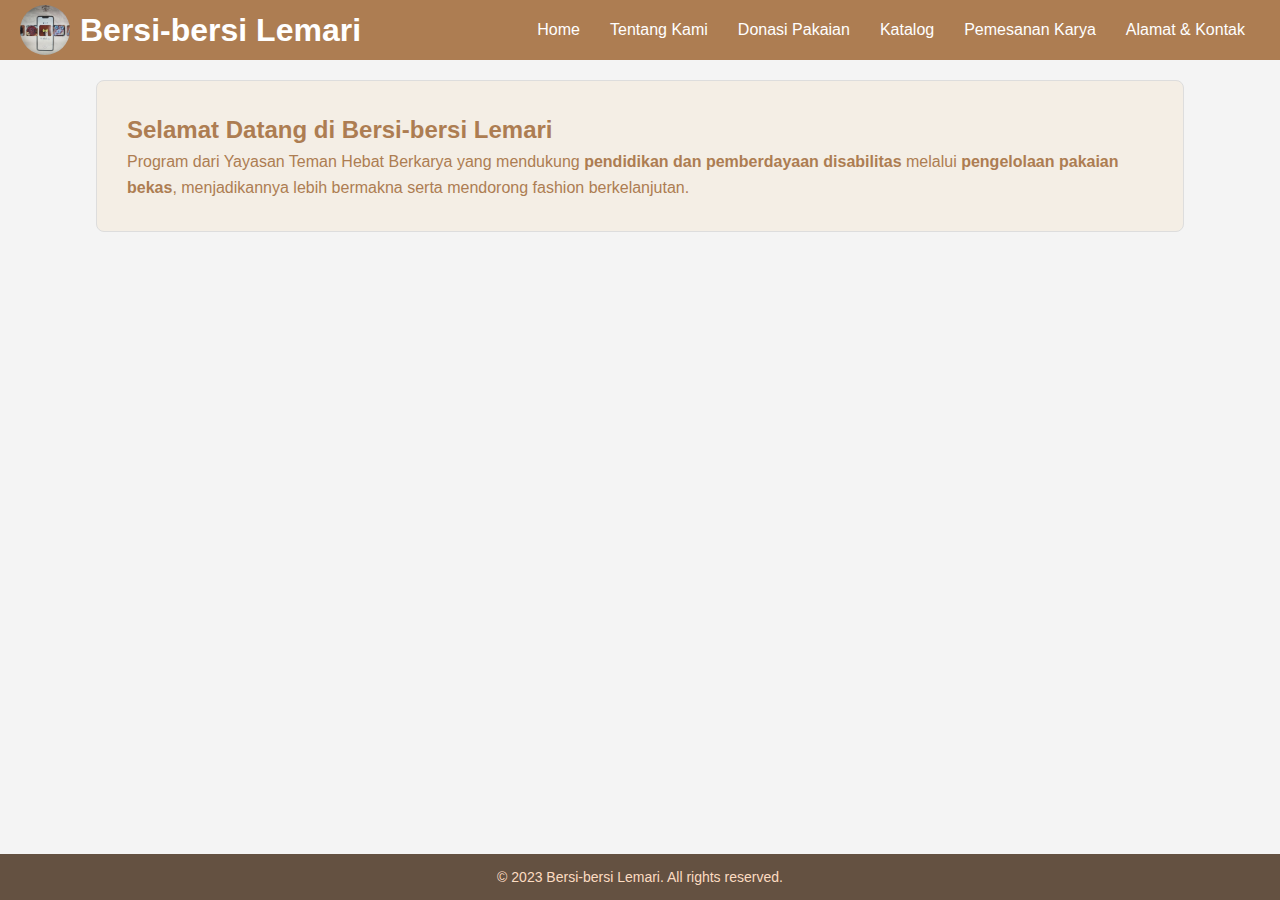
<file: index.html>
<!DOCTYPE html>
<html lang="id">
<head>
  <meta charset="UTF-8">
  <meta name="viewport" content="width=device-width, initial-scale=1.0">
  <title>Bersi-bersi Lemari</title>
  <link rel="icon" type="image/x-icon" href="asset/image/icon.jpeg">
  <link rel="stylesheet" href="asset/style/style.css">
</head>
<body>
  <!-- NAVBAR -->
  <nav class="nav">
    <div class="header">
      <img src="asset/image/katalog.jpg" alt="Logo">
      <h1>Bersi-bersi Lemari</h1>
    </div>
  <div class="hamburger" id="hamburger">
  <span></span>
  <span></span>
  <span></span>
</div>
    <div class="menu">
      <ul class="hidden" id="menu">
        <li><a href="index.html">Home</a></li>
        <li><a href="tentang.html">Tentang Kami</a></li>
        <li><a href="donasi.html">Donasi Pakaian</a></li>
        <li><a href="katalog.html">Katalog</a></li>
        <li><a href="pesanan.html" class="active">Pemesanan Karya</a></li>
        <li><a href="kontak.html">Alamat & Kontak</a></li>
      </ul>
    </div>
  </nav>

  <!-- HOME -->
  <main>
    <section id="home" class="home active">
    <h2>Selamat Datang di Bersi-bersi Lemari</h2>
    <p>
      Program dari Yayasan Teman Hebat Berkarya yang mendukung
      <strong>pendidikan dan pemberdayaan disabilitas</strong>
      melalui <strong>pengelolaan pakaian bekas</strong>, menjadikannya lebih bermakna serta mendorong fashion berkelanjutan.
    </p>
  </section>
  </main>

  <!-- FOOTER -->
  <footer class="footer">
    <div class="container">
      <p>&copy; 2023 Bersi-bersi Lemari. All rights reserved.</p>
    </div>
  </footer>
  <script src="asset/js/app.js"></script>
</body>
</html>
</file>
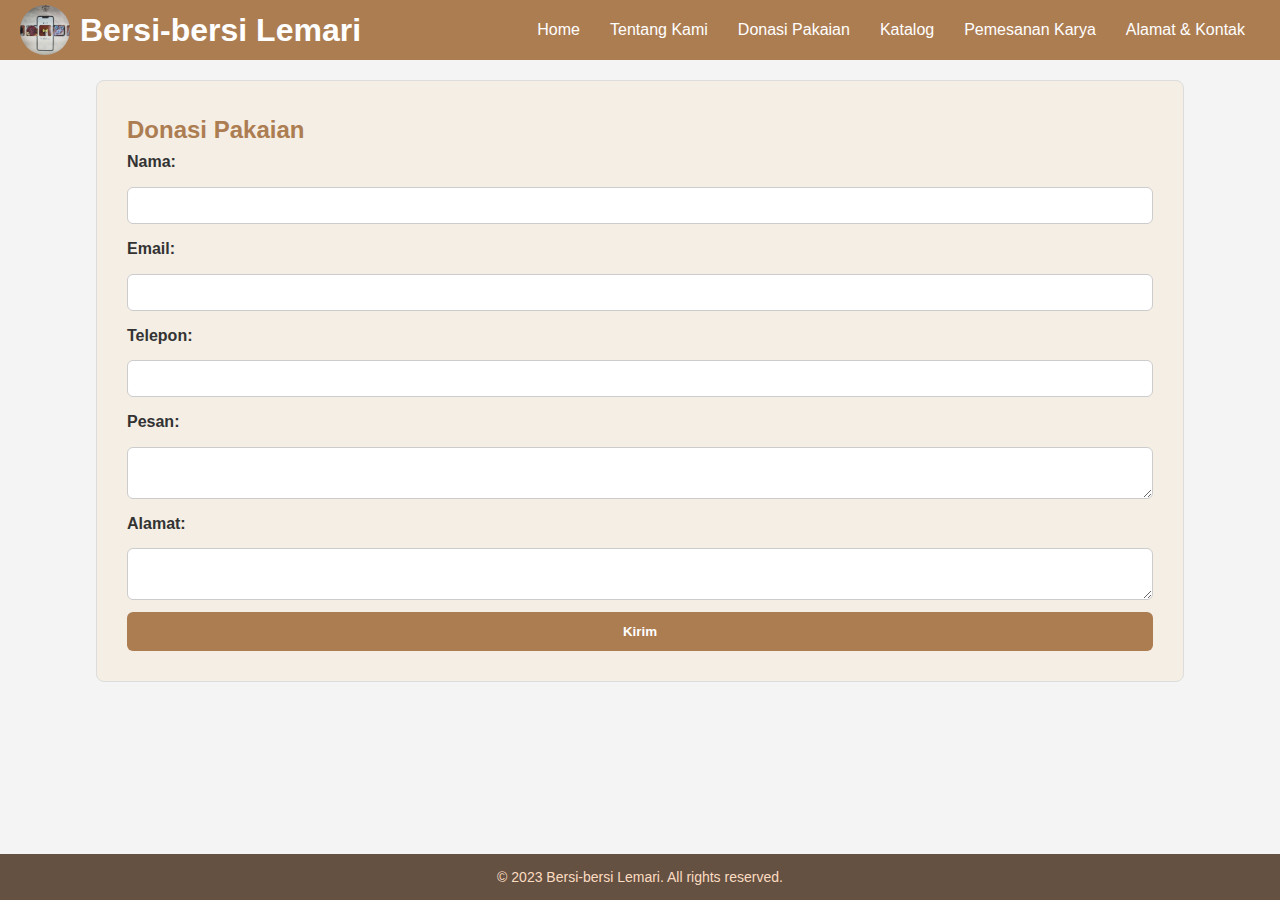
<file: donasi.html>
<!DOCTYPE html>
<html lang="id">
<head>
  <meta charset="UTF-8">
  <meta name="viewport" content="width=device-width, initial-scale=1.0">
  <title>Donasi Pakaian - Bersi-bersi Lemari</title>
    <link rel="icon" type="image/x-icon" href="asset/image/icon.jpeg">
  <link rel="stylesheet" href="asset/style/style.css">
</head>
<body>
    <nav class="nav">
    <div class="header">
      <img src="asset/image/katalog.jpg" alt="Logo">
      <h1>Bersi-bersi Lemari</h1>
    </div>
    <div class="hamburger" id="hamburger">
  <span></span>
  <span></span>
  <span></span>
</div>
   <div class="menu">
      <ul class="hidden" id="menu">
        <li><a href="index.html">Home</a></li>
        <li><a href="tentang.html">Tentang Kami</a></li>
        <li><a href="donasi.html">Donasi Pakaian</a></li>
        <li><a href="katalog.html">Katalog</a></li>
        <li><a href="pesanan.html" class="active">Pemesanan Karya</a></li>
        <li><a href="kontak.html">Alamat & Kontak</a></li>
      </ul>
    </div>
  </nav>
  <main>
    <section id="donasi" class="content">
      <h2>Donasi Pakaian</h2>
      <form>
        <label for="nama">Nama:</label>
        <input type="text" id="nama" required>

      <label for="email">Email:</label>
      <input type="email" id="email" required>

      <label for="telepon">Telepon:</label>
      <input type="text" id="telepon" required>

      <label for="pesan">Pesan:</label>
      <textarea id="pesan" required></textarea>

      <label for="alamat">Alamat:</label>
      <textarea id="alamat" required></textarea>

      <button id="wa-button" type="button">Kirim</button>
    </form>
  </section>
    <footer class="footer">
        <div class="container">
        <p>&copy; 2023 Bersi-bersi Lemari. All rights reserved.</p>
        </div>
  <script src="asset/js/app.js"></script>
  <script src="asset/js/donasi.js"></script>
</body>
</html>
</file>
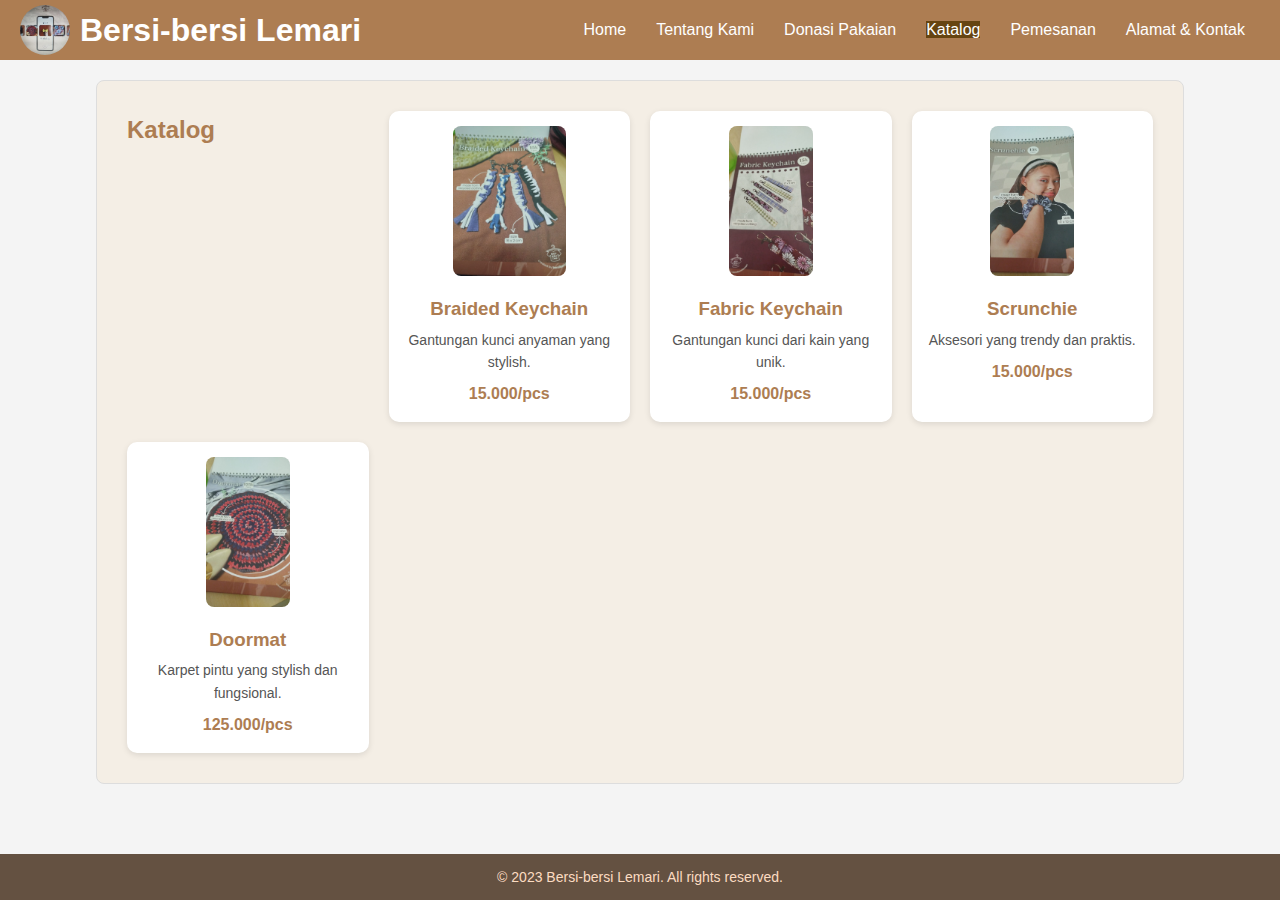
<file: katalog.html>
<!DOCTYPE html>
<html lang="id">
<head>
  <meta charset="UTF-8">
  <meta name="viewport" content="width=device-width, initial-scale=1.0">
  <title>Katalog - Bersi-bersi Lemari</title>
    <link rel="icon" type="image/x-icon" href="asset/image/icon.jpeg">
  <link rel="stylesheet" href="asset/style/style.css">
</head>
<body>
    <nav class="nav">
    <div class="header">
      <img src="asset/image/katalog.jpg" alt="Logo">
      <h1>Bersi-bersi Lemari</h1>
    </div>
    <div class="hamburger" id="hamburger">
  <span></span>
  <span></span>
  <span></span>
</div>
    <div class="menu">
      <ul>
        <li><a href="index.html">Home</a></li>
        <li><a href="tentang.html">Tentang Kami</a></li>
        <li><a href="donasi.html">Donasi Pakaian</a></li>
        <li><a href="katalog.html" class="active">Katalog</a></li>
        <li><a href="pesanan.html">Pemesanan</a></li>
        <li><a href="kontak.html">Alamat & Kontak</a></li>
      </ul>
    </div>
  </nav>
  <main>
    <section id="katalog" class="katalog">
      <h2>Katalog</h2>
      <div class="box">
        <img src="asset/image/braided-keychain.jpg" alt="Contoh 1">
        <h3>Braided Keychain</h3>
      <p>Gantungan kunci anyaman yang stylish.</p>
      <strong>15.000/pcs</strong>
    </div>
    <div class="box">
      <img src="asset/image/fabric-keychain.jpg" alt="Contoh 2">
      <h3>Fabric Keychain</h3>
      <p>Gantungan kunci dari kain yang unik.</p>
      <strong>15.000/pcs</strong>
    </div>
    <div class="box">
      <img src="asset/image/scrunchie.jpg" alt="Contoh 3">
      <h3>Scrunchie</h3>
      <p>Aksesori yang trendy dan praktis.</p>
      <strong>15.000/pcs</strong>
    </div>
    <div class="box">
      <img src="asset/image/doormat.jpg" alt="Contoh 4">
      <h3>Doormat</h3>
      <p>Karpet pintu yang stylish dan fungsional.</p>
      <strong>125.000/pcs</strong>
    </div>
  </section>
    <footer class="footer">
    <div class="container">
      <p>&copy; 2023 Bersi-bersi Lemari. All rights reserved.</p>
    </div>
  </footer>
  <script>
const hamburger = document.getElementById('hamburger');
const menu = document.getElementById('menu');

hamburger.addEventListener('click', () => {
  hamburger.classList.toggle('active');
  menu.classList.toggle('active');
});
</script>
</body>
</html>
</file>
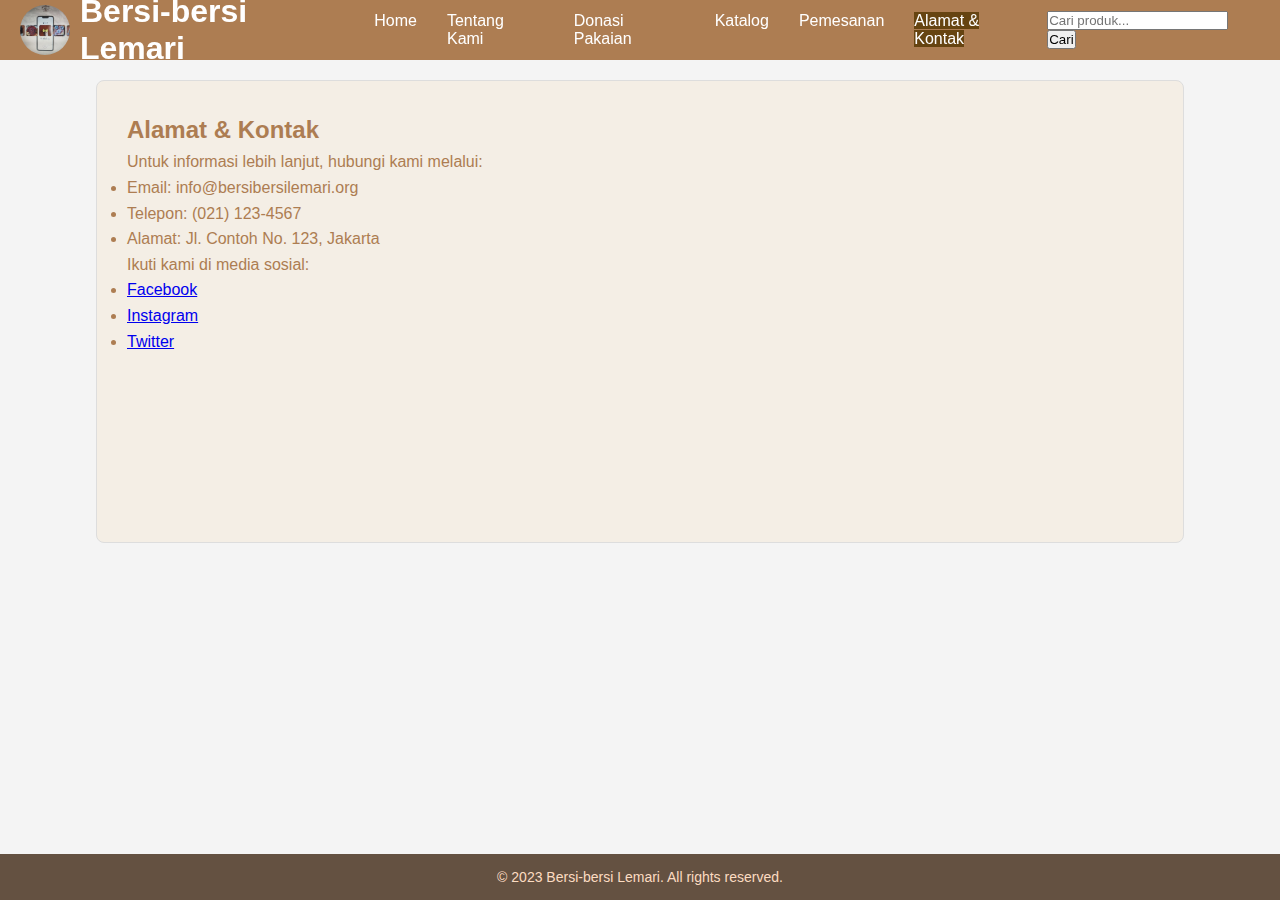
<file: kontak.html>
<!DOCTYPE html>
<html lang="id">
<head>
  <meta charset="UTF-8">
  <meta name="viewport" content="width=device-width, initial-scale=1.0">
  <title>Kontak - Bersi-bersi Lemari</title>
  <link rel="icon" type="image/x-icon" href="asset/image/icon.jpeg">
  <link rel="stylesheet" href="asset/style/style.css">
</head>
<body>
    <nav class="nav">
    <div class="header">
      <img src="asset/image/katalog.jpg" alt="Logo">
      <h1>Bersi-bersi Lemari</h1>
    </div>
      <div class="hamburger" id="hamburger">
    &#9776; <!-- icon hamburger -->
  </div>
    <div class="menu">
      <ul>
        <li><a href="index.html">Home</a></li>
        <li><a href="tentang.html">Tentang Kami</a></li>
        <li><a href="donasi.html">Donasi Pakaian</a></li>
        <li><a href="katalog.html">Katalog</a></li>
        <li><a href="pesanan.html">Pemesanan</a></li>
        <li><a href="kontak.html" class="active">Alamat & Kontak</a></li>
      </ul>
    </div>
    <div class="search">
      <input type="text" id="navSearch" placeholder="Cari produk...">
      <button id="navSearchBtn">Cari</button>
    </div>
  </nav>
  <main>
    <section id="kontak" class="content">
      <h2>Alamat & Kontak</h2>
      <p>Untuk informasi lebih lanjut, hubungi kami melalui:</p>
      <ul>
        <li>Email: info@bersibersilemari.org</li>
      <li>Telepon: (021) 123-4567</li>
      <li>Alamat: Jl. Contoh No. 123, Jakarta</li>
    </ul>
    <p>Ikuti kami di media sosial:</p>
    <ul>
      <li><a href="https://www.facebook.com/bersibersilemari">Facebook</a></li>
      <li><a href="https://www.instagram.com/bersibersilemari">Instagram</a></li>
      <li><a href="https://www.twitter.com/bersibersilemari">Twitter</a></li>
    </ul>
    <div class="map">
      <iframe src="" frameborder="0"></iframe>
    </div>
  </section>
    <footer class="footer">
    <div class="container">
      <p>&copy; 2023 Bersi-bersi Lemari. All rights reserved.</p>
    </div>
</body>
</html>
</file>
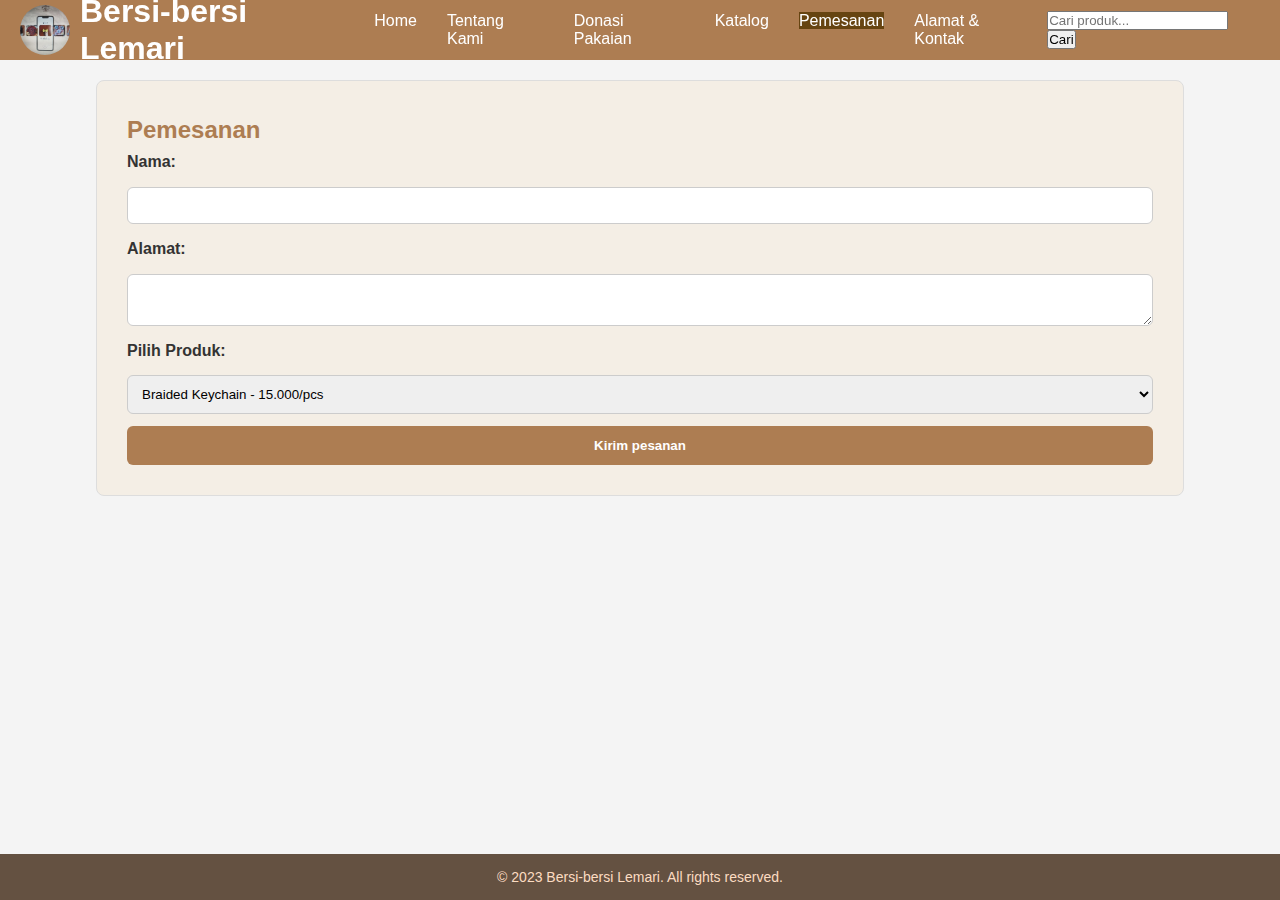
<file: pesanan.html>
<!DOCTYPE html>
<html lang="id">
<head>
  <meta charset="UTF-8">
  <meta name="viewport" content="width=device-width, initial-scale=1.0">
  <title>Pemesanan - Bersi-bersi Lemari</title>
    <link rel="icon" type="image/x-icon" href="asset/image/icon.jpeg">
  <link rel="stylesheet" href="asset/style/style.css">
</head>
<body>
    <nav class="nav">
    <div class="header">
      <img src="asset/image/katalog.jpg" alt="Logo">
      <h1>Bersi-bersi Lemari</h1>
    </div>
      <div class="hamburger" id="hamburger">
    &#9776; <!-- icon hamburger -->
  </div>
    <div class="menu">
      <ul>
        <li><a href="index.html">Home</a></li>
        <li><a href="tentang.html">Tentang Kami</a></li>
        <li><a href="donasi.html">Donasi Pakaian</a></li>
        <li><a href="katalog.html">Katalog</a></li>
        <li><a href="pesanan.html" class="active">Pemesanan</a></li>
        <li><a href="kontak.html">Alamat & Kontak</a></li>
      </ul>
    </div>
    <div class="search">
      <input type="text" id="navSearch" placeholder="Cari produk...">
      <button id="navSearchBtn">Cari</button>
    </div>
  </nav>
  <main>
    <section id="pesanan" class="content">
      <h2>Pemesanan</h2>
      <form id="form-pesanan">
        <label for="nama">Nama:</label>
        <input type="text" id="nama" required>

      <label for="alamat">Alamat:</label>
      <textarea id="alamat" required></textarea>

      <label for="produk">Pilih Produk:</label>
      <select name="produk" required>
        <option value="braided-keychain">Braided Keychain - 15.000/pcs</option>
        <option value="fabric-keychain">Fabric Keychain - 15.000/pcs</option>
        <option value="scrunchie">Scrunchie - 15.000/pcs</option>
        <option value="doormat">Doormat - 125.000/pcs</option>
      </select>

      <button type="button" id="wa-button"> Kirim pesanan</button>
    </form>
  </section>
    <footer class="footer">
    <div class="container">
      <p>&copy; 2023 Bersi-bersi Lemari. All rights reserved.</p>
    </div>
  </footer>
  <script src="asset/js/pesanan.js"></script>
  <script>
const hamburger = document.getElementById('hamburger');
const menu = document.getElementById('menu').querySelector('ul');

hamburger.addEventListener('click', () => {
  menu.classList.toggle('show');
});
</script>
</body>
</html>
</file>
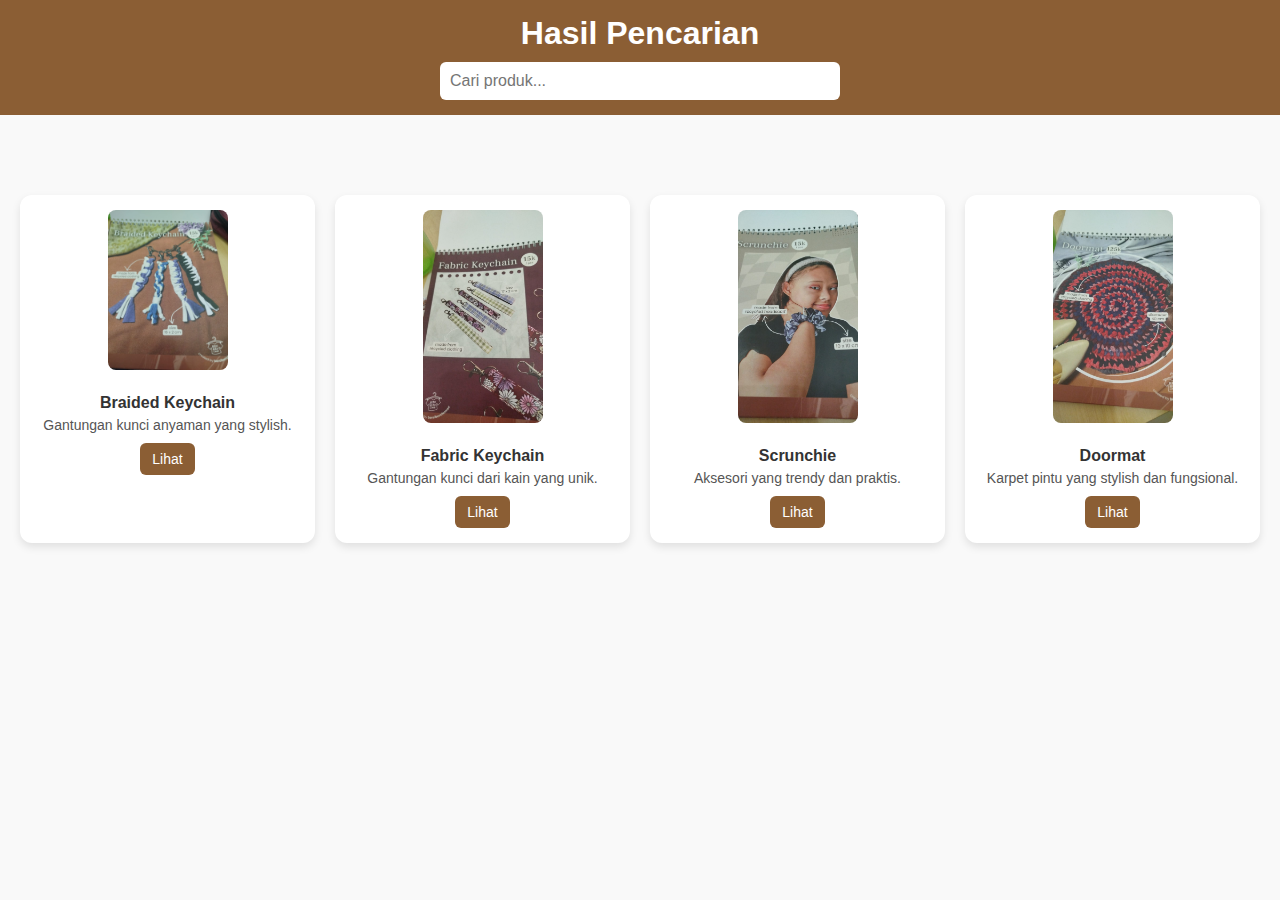
<file: search.html>
<!DOCTYPE html>
<html lang="id">
<head>
  <meta charset="UTF-8">
  <title>Hasil Pencarian</title>
  <link rel="stylesheet" href="asset/style/style.css">
  <style>
    /* Tambahan styling khusus untuk halaman search */
    body {
      font-family: Arial, sans-serif;
      background: #f9f9f9;
      margin: 0;
      padding: 0;
    }

    header {
      background: #8b5e34;
      color: white;
      padding: 15px;
      text-align: center;
    }

    header h1 {
      margin: 0 0 10px;
    }

    #searchInput {
      padding: 10px;
      width: 60%;
      max-width: 400px;
      border-radius: 6px;
      border: none;
      outline: none;
      font-size: 16px;
    }

    .katalog-grid {
      display: grid;
      grid-template-columns: repeat(auto-fit, minmax(180px, 1fr));
      gap: 20px;
      padding: 20px;
    }

    .card {
      background: #fff;
      border-radius: 12px;
      box-shadow: 0 4px 8px rgba(0,0,0,0.1);
      padding: 15px;
      text-align: center;
      transition: transform 0.2s;
    }

    .card:hover {
      transform: translateY(-5px);
    }

    .card img {
      width: 120px; /* ukuran gambar kecil */
      height: auto;
      margin-bottom: 10px;
      border-radius: 8px;
    }

    .card h3 {
      margin: 10px 0 5px;
      font-size: 16px;
    }

    .card p {
      font-size: 14px;
      color: #555;
      margin-bottom: 10px;
    }

    .card a {
      display: inline-block;
      padding: 8px 12px;
      background: #8b5e34;
      color: white;
      text-decoration: none;
      border-radius: 6px;
      font-size: 14px;
    }

    .card a:hover {
      background: #6f4626;
    }
  </style>
</head>
<body>
  <header>
    <h1>Hasil Pencarian</h1>
    <input type="text" id="searchInput" placeholder="Cari produk...">
  </header>

  <main>
    <div id="searchResults" class="katalog-grid"></div>
  </main>

  <!-- Data katalog -->
  <script src="asset/js/data.js"></script>
  <script>
    const searchInput = document.getElementById("searchInput");
    const searchResults = document.getElementById("searchResults");

    // fungsi render katalog
    function renderKatalog(items) {
      searchResults.innerHTML = "";
      if (items.length === 0) {
        searchResults.innerHTML = "<p style='grid-column: 1/-1; text-align:center;'>Tidak ada hasil ditemukan.</p>";
        return;
      }
      items.forEach(item => {
        const card = document.createElement("div");
        card.classList.add("card");
        card.innerHTML = `
          <img src="${item.img}" alt="${item.title}">
          <h3>${item.title}</h3>
          <p>${item.desc}</p>
          <a href="${item.link}">Lihat</a>
        `;
        searchResults.appendChild(card);
      });
    }

    // tampilkan semua dulu
    renderKatalog(katalog);

    // filter saat user mengetik
    searchInput.addEventListener("keyup", () => {
      const keyword = searchInput.value.toLowerCase();
      const filtered = katalog.filter(item =>
        item.title.toLowerCase().includes(keyword) ||
        item.desc.toLowerCase().includes(keyword)
      );
      renderKatalog(filtered);
    });

    // ambil query dari URL (jika ada, misal dari index.html)
    const params = new URLSearchParams(window.location.search);
    if (params.has("q")) {
      const keyword = params.get("q").toLowerCase();
      searchInput.value = params.get("q");
      const filtered = katalog.filter(item =>
        item.title.toLowerCase().includes(keyword) ||
        item.desc.toLowerCase().includes(keyword)
      );
      renderKatalog(filtered);
    }
  </script>
</body>
</html>
</file>
<file: asset/style/style.css>
/* ===== RESET ===== */
* {
  margin: 0;
  padding: 0;
  box-sizing: border-box;
}

html, body {
  font-family: Arial, sans-serif;
  background-color: #f4f4f4;
  color: #333;
  scroll-behavior: smooth;
  height: 100%;            /* penting */
}

body {
  display: flex;
  flex-direction: column;
  min-height: 100vh;       /* bikin full tinggi viewport */
}

/* ===== NAVBAR ===== */
.nav {
  background: #AD7D52;
  color: white;
  display: flex;
  justify-content: space-between;
  align-items: center;
  padding: 0 20px;
  position: fixed;
  top: 0;
  left: 0;
  right: 0;
  z-index: 1000;
  height: 60px;            /* fix tinggi navbar */
}
.header {
  display: flex;
  align-items: center;
  gap: 10px;  /* jarak logo & nama */
}

.header img {
  width: 50px;
  height: 50px;
  border-radius: 50%;  /* membuat lingkaran */
  object-fit: cover;
}
.menu {
  display: flex;
  justify-content: center;
  margin: 20px 0;
}

.menu ul {
  list-style: none;
  display: flex;
}

.menu ul li {
  margin: 0 15px;
}

.menu a {  
  color: white;
  text-decoration: none;
}

.hamburger {
  display: none;
  flex-direction: column;
  justify-content: space-between;
  width: 30px;
  height: 25px;
  cursor: pointer;
}

.hamburger span {
  display: block;
  height: 4px;
  background: #ffffff;
  border-radius: 2px;
}
.menu a.active,
.menu a:hover,
.menu a:active {
  background-color: #664411;
}

main {
  flex: 1;                 /* isi ruang kosong */
  display: flex;
  flex-direction: column;
  margin-top: 60px;        /* offset biar ga ketutup navbar */
}

/* ===== SECTION ===== */
section {
  background-color: #F4EEE5;
  color: #AD7D52;
  width: 85%;
  margin: 20px auto;
  border: 1px solid #ddd;
  border-radius: 8px;
  padding: 30px;
  line-height: 1.6;
  flex-shrink: 0;          /* biar section tidak gepeng */
}

/* ===== KATALOG ===== */
.katalog {
  display: grid;
  grid-template-columns: repeat(auto-fit, minmax(220px, 1fr));
  gap: 20px;
}

.katalog .box {
  background: #fff;
  border-radius: 10px;
  padding: 15px;
  text-align: center;
  box-shadow: 0 2px 6px rgba(0,0,0,0.1);
  transition: transform 0.2s;
}

.katalog .box:hover {
  transform: scale(1.05);
}

.katalog img {
  max-width: 100%;
  height: 150px;
  object-fit: cover;
  border-radius: 8px;
}

.katalog h3 {
  margin: 10px 0 5px;
}

.katalog p {
  font-size: 14px;
  color: #555;
}

.katalog strong {
  color: #AD7D52;
  display: block;
  margin-top: 8px;
}

/* ===== FORM ===== */
form {
  display: flex;
  flex-direction: column;
  gap: 12px;
}

form label {
  font-weight: bold;
  color: #333;
}

form input,
form textarea,
form select {
  padding: 10px;
  border: 1px solid #ccc;
  border-radius: 6px;
  outline: none;
}

form input:focus,
form textarea:focus,
form select:focus {
  border-color: #AD7D52;
}

form button {
  background: #AD7D52;
  color: #fff;
  padding: 12px;
  border: none;
  border-radius: 6px;
  cursor: pointer;
  font-weight: bold;
  transition: 0.3s;
}

form button:hover {
  background: #8a5f3d;
}

/* ===== FOOTER ===== */
.footer {
  background-color: #645141;
  color: #fcdcc2;
  text-align: center;
  padding: 15px 10px;
  font-size: 14px;
  margin-top: auto;        /* selalu dorong ke bawah */
}


  /* animasi dropdown */
  @keyframes dropdown {
    0% { opacity: 0; transform: translateY(-10px); }
    100% { opacity: 1; transform: translateY(0); }
  }

/* Responsive */
@media (max-width: 768px) {

  .menu {
    position: absolute;
    top: 60px;
    left: -100%;
    flex-direction: column;
    background: #645141;
    width: 100%;
    transition: left 0.3s ease;
  }

  .menu.active {
    left: 0;
  }

  .hamburger {
    display: flex;
  }
}
</file>
